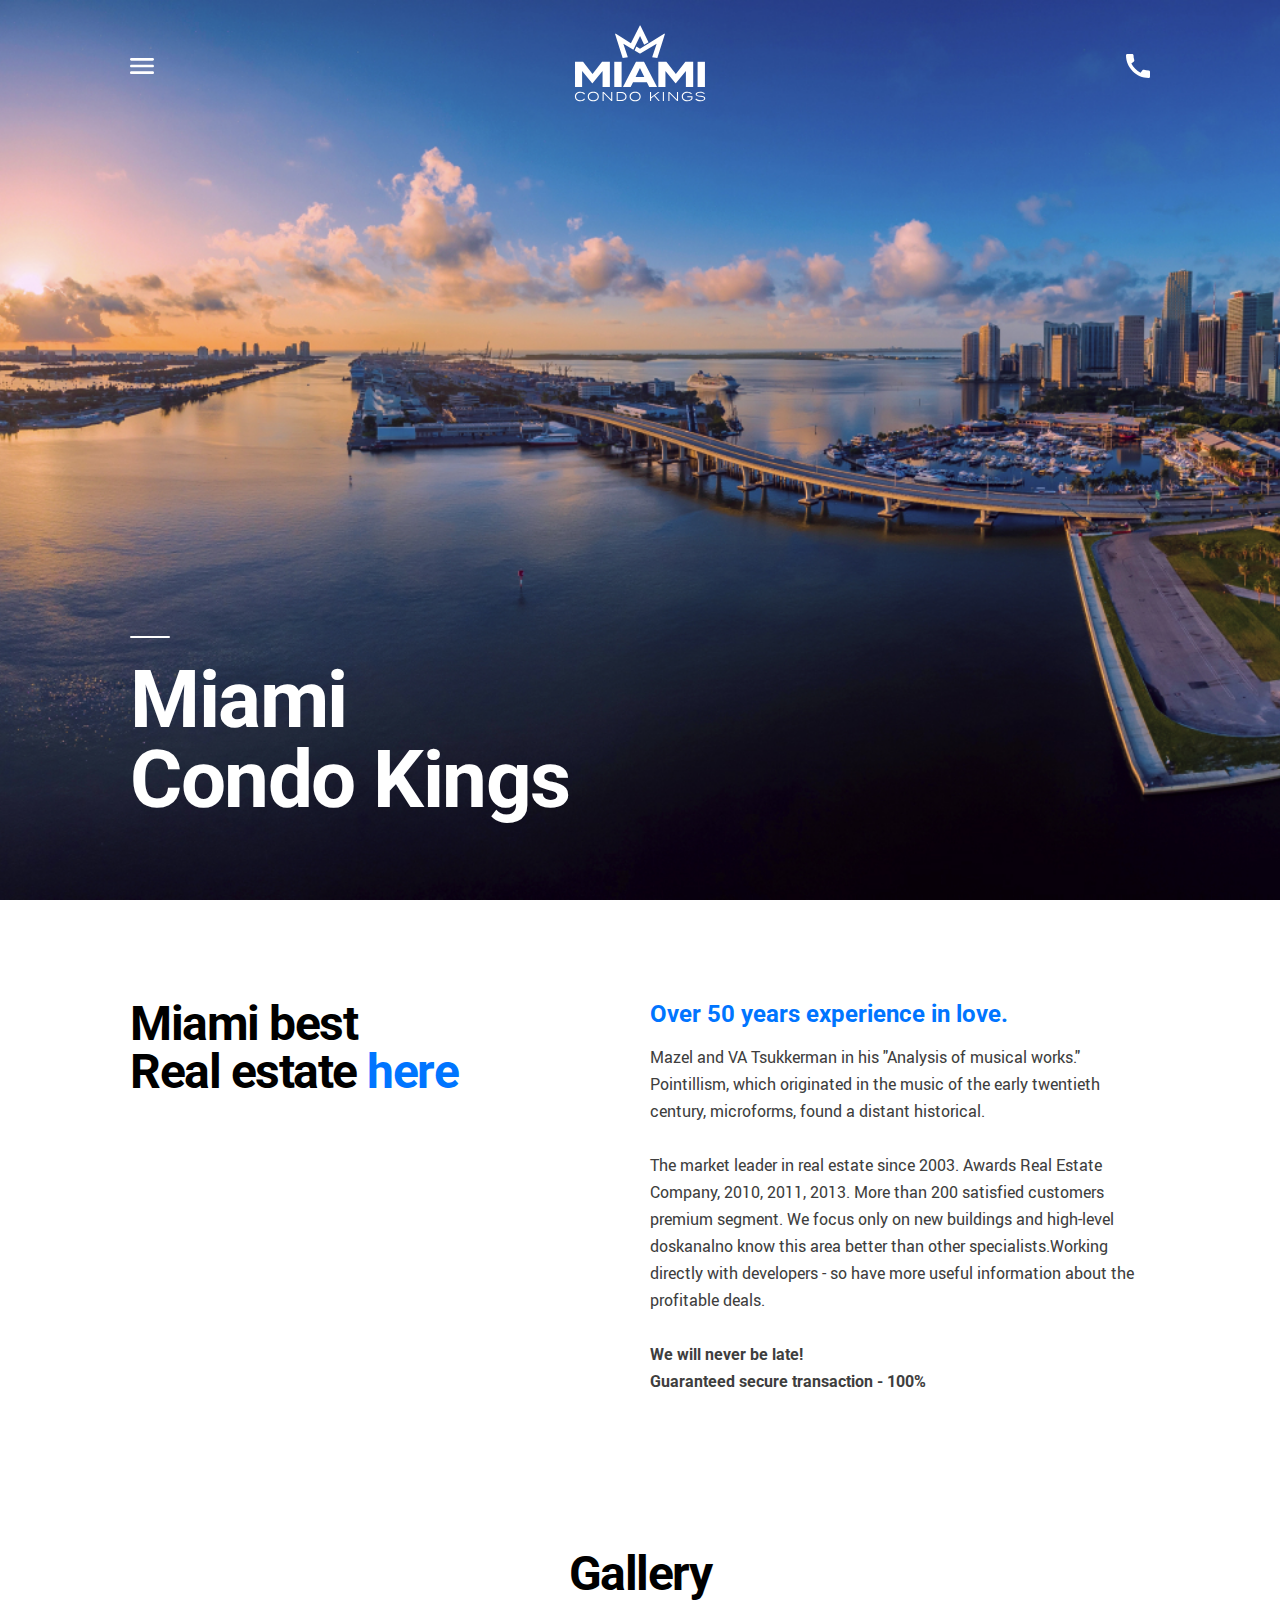
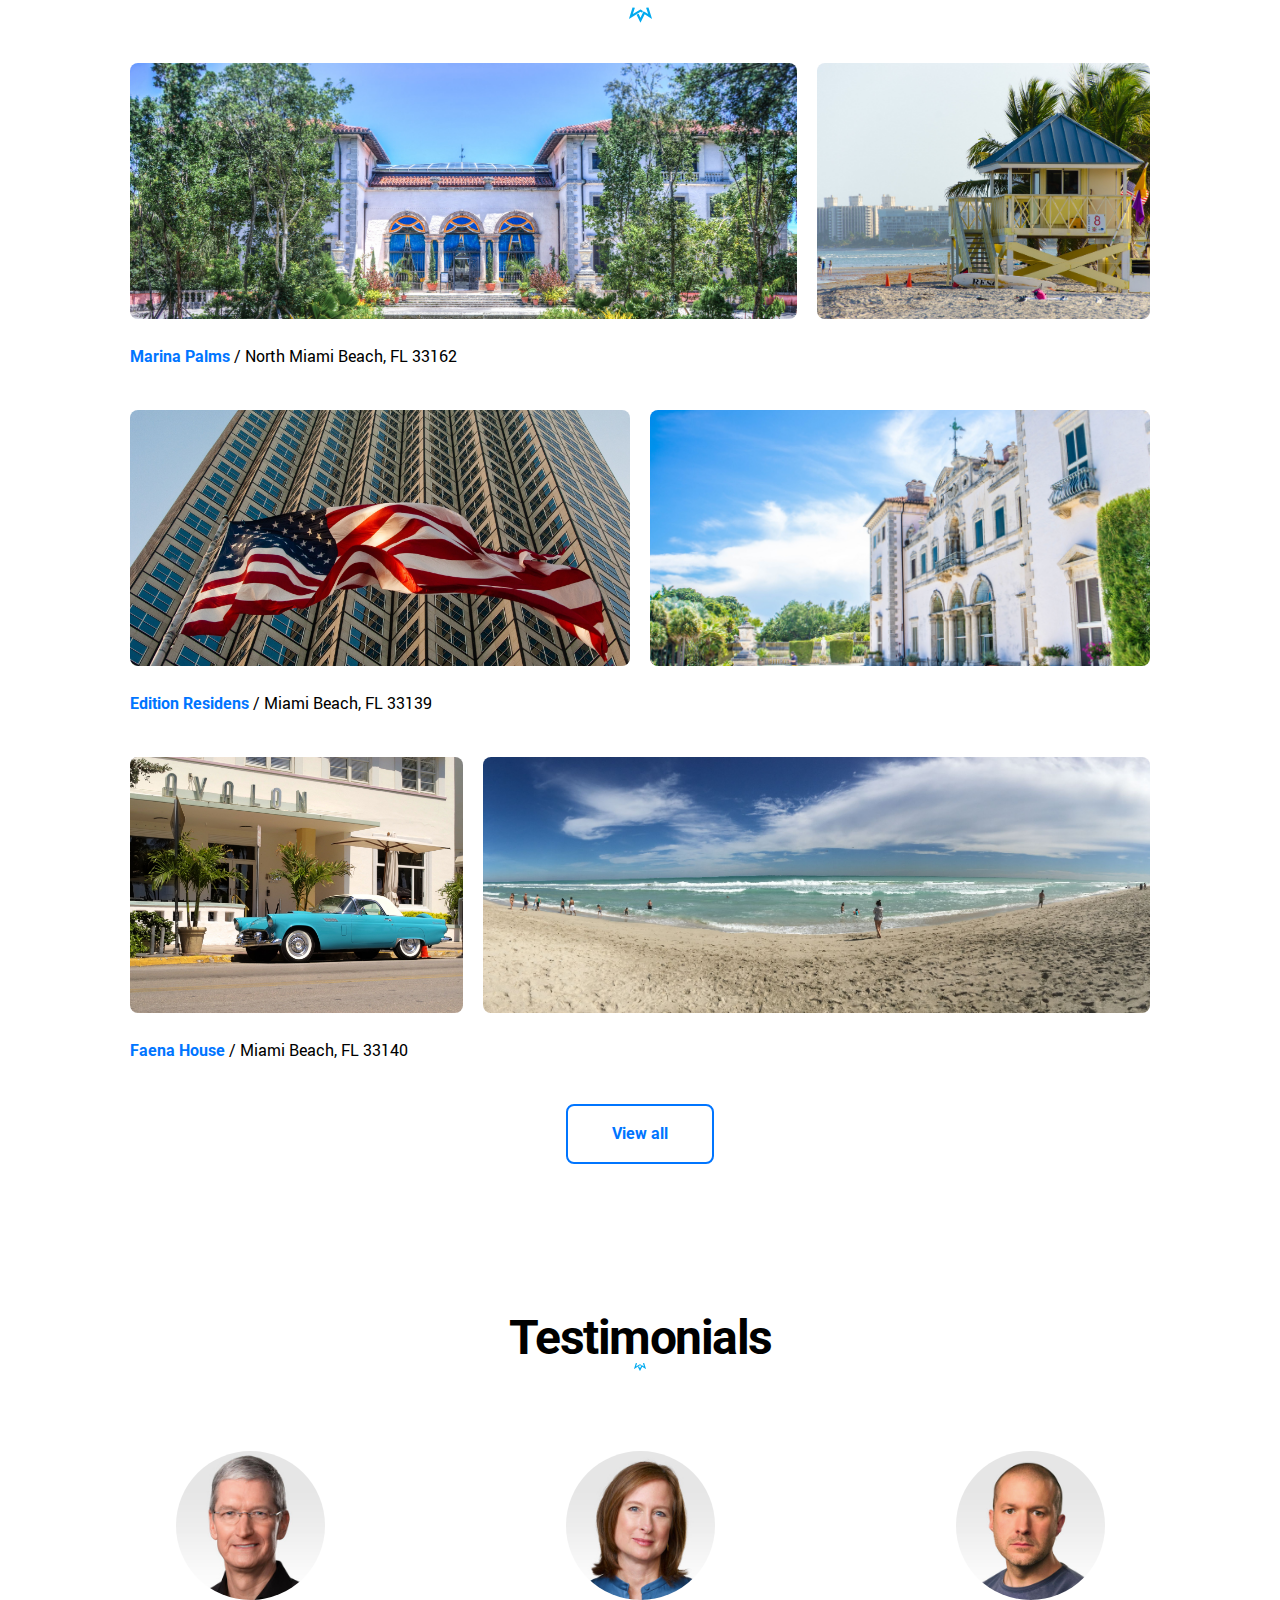
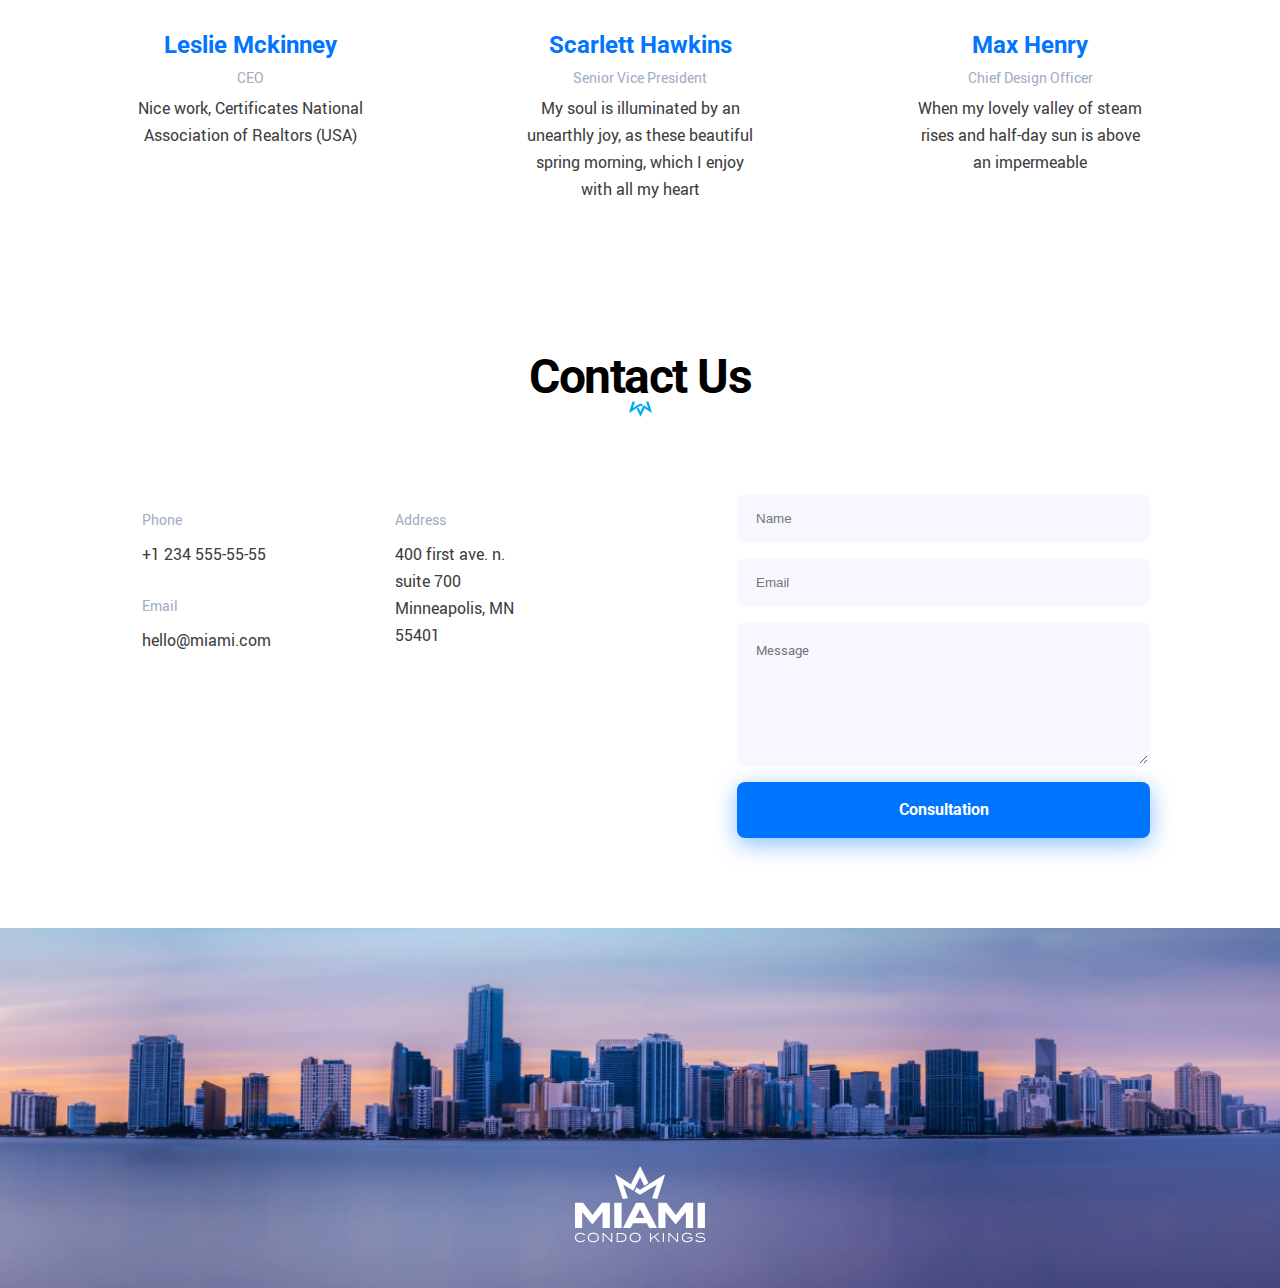
<file: index.html>
<!DOCTYPE html><html lang="en"><head><meta charset="UTF-8"><meta name="viewport" content="width=device-width, initial-scale=1.0"><title>Miami</title><link rel="shortcut icon" type="png" href="logo.f1453457.png"><link rel="stylesheet" href="main.79ab83a4.css"><script src="main.b2b0b56a.js" defer></script><link rel="preconnect" href="https://fonts.gstatic.com"><link href="https://fonts.googleapis.com/css2?family=Roboto:wght@400;700&display=swap" rel="stylesheet"></head><body> <header class="header"> <div class="header__content"> <div class="header__upper"> <input class="header__nav-toggler" type="checkbox" id="toggler"> <label class="header__nav-icon" for="toggler"></label> <nav class="nav"> <div class="nav__container"> <ul class="nav__list"> <li class="nav__item"> <a href="#" class="nav__link">HOME</a> </li> <li class="nav__item"> <a href="#about" class="nav__link">ABOUT US</a> </li> <li class="nav__item"> <a href="#gallery" class="nav__link">GALLERY</a> </li> <li class="nav__item"> <a href="#contact" class="nav__link">CONSULTATION</a> </li> <li class="nav__item"> <a href="#testimonials" class="nav__link">TESTIMONIALS</a> </li> <li class="nav__item"> <a href="#contact" class="nav__link">CONTACTS</a> </li> <a class="nav__call-us" href="tel:+12345555555"> <div class="nav__number"> +1 234 555-55-55 </div> <div class="nav__call-label"> CALL TO ORDER </div> </a> </ul> </div> </nav> <a class="header__logo" href="#"> <img class="header__logo" src="logo.261af00d.svg" alt="Condo&nbsp;Kings logo"> </a> <a class="header__phone" href="tel:+12345555555"> <img src="phone.14e90a37.svg" alt="Phone logo"> </a> </div> <h1 class="header__title"> Miami Condo&nbsp;Kings </h1> </div> </header> <main class="main"> <div class="main__content"> <section class="about" id="about"> <div class="about__content"> <h2 class="about__title">Miami best<br>Real&nbsp;estate&nbsp;<a class="about__link" href="#">here</a> </h2> <div class="about__text"> <h3 class="about__small-title">Over 50 years experience in love. </h3> <p class="about__paragraph"> Mazel and VA Tsukkerman in his "Analysis of musical works." Pointillism, which originated in the music of the early twentieth century, microforms, found a distant historical. <br> <br> The market leader in real estate since 2003. Awards Real Estate Company, 2010, 2011, 2013. More than 200 satisfied customers premium segment. We focus only on new buildings and high-level doskanalno know this area better than other specialists.Working directly with developers - so have more useful information about the profitable deals. <br> <br> <strong> We will never be late! <br> Guaranteed secure transaction - 100% </strong> </p> </div> </div> </section> <section class="gallery" id="gallery"> <div class="gallery__content"> <h2 class="gallery__title">Gallery</h2> <img class="gallery__logo" src="crown.faad32a5.svg" alt="Crown logo"> <div class="gallery__photos"> <div class="gallery__row-1"> <img class="gallery__photo photo-1" src="1.9f94d235.jpg" alt="photo-1"> <img class="gallery__photo photo-2" src="2.718d87d5.jpg" alt="photo-2"> </div> <div class="gallery__description"> <p class="gallery__place"> <a class="gallery__name" href="https://goo.gl/maps/1jYZvg1U1uL8eb288" title="Address" rel="noopener" target="_blank"> Marina Palms </a> / North Miami Beach, FL 33162 </p> </div> <div class="gallery__row-2"> <img class="gallery__photo photo-3" src="3.1952f600.jpg" alt="photo-3"> <img class="gallery__photo photo-4" src="4.28e1045d.jpg" alt="photo-4"> </div> <div class="gallery__description"> <p class="gallery__place"> <a class="gallery__name" href="https://goo.gl/maps/W3xvRRrtGhkEgg8Z8" title="Address" rel="noopener" target="_blank"> Edition Residens </a> / Miami Beach, FL 33139 </p> </div> <div class="gallery__row-3"> <img class="gallery__photo photo-5" src="5.e9ca33db.jpg" alt="photo-5"> <img class="gallery__photo photo-6" src="6.11649f7b.jpg" alt="photo-6"> </div> <div class="gallery__description"> <p class="gallery__place"> <a class="gallery__name" href="https://goo.gl/maps/rsG1DR95jiRVRJY57" title="Address" rel="noopener" target="_blank"> Faena House </a> / Miami Beach, FL 33140 </p> </div> </div> <a class="gallery__view-all" href="#" title="View all"> View all </a> </div> </section> <section class="testimonials" id="testimonials"> <div class="testimonials__content"> <h2 class="testimonials__title">Testimonials</h2> <img class="testimonials__logo" src="crown.faad32a5.svg" alt="Crown logo"> <div class="testimonials__people"> <div class="testimonials__person"> <img class="testimonials__photo" src="1.95292d92.jpg" alt="Leslie Mckinney"> <h3 class="testimonials__name">Leslie Mckinney</h3> <h4 class="testimonials__role">CEO</h4> <p class="testimonials__description"> Nice work, Certificates National Association of Realtors (USA) </p> </div> <div class="testimonials__person"> <img class="testimonials__photo" src="2.125feaa7.jpg" alt="Scarlett Hawkins"> <h3 class="testimonials__name">Scarlett Hawkins</h3> <h4 class="testimonials__role">Senior Vice President</h4> <div class="testimonials__description"> My soul is illuminated by an unearthly joy, as these beautiful spring morning, which I enjoy with all my heart </div> </div> <div class="testimonials__person"> <img class="testimonials__photo" src="3.d3e322fd.jpg" alt="Max Henry"> <h3 class="testimonials__name">Max Henry</h3> <h4 class="testimonials__role">Chief Design Officer</h4> <p class="testimonials__description"> When my lovely valley of steam rises and half-day sun is above an impermeable </p> </div> </div> </div> </section> <section class="contact" id="contact"> <h2 class="contact__title">Contact Us</h2> <img class="contact__logo" src="crown.faad32a5.svg" alt="Crown logo"> <div class="contact__content"> <div class="contact__info"> <div class="contact__info-first-column"> <a class="contact__link" href="tel:+123455555555"> <div class="contact__phone-area"> <p class="contact__phone-label">Phone</p> <p class="contact__phone-number">+1 234 555-55-55</p> </div> </a> <a class="contact__link" href="mailto:hello@miami.com"> <div class="contact__email-area"> <p class="contact__email-label">Email</p> <p class="contact__email-email">hello@miami.com</p> </div> </a> </div> <a class="contact__link" href="https://goo.gl/maps/raYhTV9pqwidy2mJ8" rel="noopener" target="_blank"> <div class="contact__address-area"> <p class="contact__address-label">Address</p> <p class="contact__address"> 400 first ave. n. <br> suite 700 <br> Minneapolis, MN <br> 55401 </p> </div> </a> </div> <form class="contact__form" action="#" method="GET"> <input class="contact__input" type="text" name="name" id="name" placeholder="Name" required> <input class="contact__input" type="email" name="email" id="email" placeholder="Email" required> <textarea class="contact__textarea" name="message" id="message" placeholder="Message"></textarea> <button class="contact__button" type="submit" title="Consultation"> Consultation </button> </form> </div> </section> </div> </main> <footer class="footer"> <div class="footer__content"> <a href="#"> <img class="footer__logo" src="logo.261af00d.svg" alt="Condo&nbsp;Kings logo"> </a> </div> </footer> </body></html>
</file>
<file: main.79ab83a4.css>
h1{font-family:Roboto,sans-serif;font-weight:400}@font-face{font-family:Roboto;src:url(Roboto-Regular-webfont.1b7be813.woff) format("woff");font-weight:400;font-style:normal}*{box-sizing:border-box;margin:0;padding:0}html{font-family:Roboto,sans-serif;scroll-behavior:smooth}body{margin:0;background:#fff}.container{width:100%;height:100%;max-width:1400px;display:flex;justify-content:center}a{text-decoration:none}section{margin-bottom:150px}.header{position:relative;display:flex;justify-content:center;height:100vh;background-image:url(header.3fef4d5b.jpg);background-repeat:no-repeat;background-position:50%;background-size:cover}.header__content{padding:25px 20px 80px;flex-direction:column;width:100%;height:100%;max-width:1060px}.header__content,.header__upper{display:flex;justify-content:space-between}.header__upper{align-items:center}.header__nav-icon{display:block;z-index:2;width:24px;height:16px;background-image:url(nav.11980eae.svg);background-position:50%;background-repeat:no-repeat;background-size:contain;cursor:pointer;transition-duration:.3s}.header__nav-icon:hover{background-image:url(nav-hover.c680bfbf.svg)}.header__nav-toggler{z-index:2;display:none}.header__nav-toggler:checked~.header__nav-icon{background-image:url(nav-active.2a15d6b2.svg);transform:rotate(.5turn)}.header__nav-toggler:checked~.nav{visibility:visible;opacity:1}.header__logo{z-index:2}.header__phone{position:relative;display:flex;flex-wrap:nowrap;font-family:Roboto,sans-serif;font-size:12px;font-weight:700;color:#fff;text-decoration:none;text-align:center;letter-spacing:2px}.header__phone:before{position:absolute;right:0;display:block;width:130px;align-self:center;top:-70px;opacity:0;margin-right:44px;content:"+1 234 555-55-55";transition-duration:.3s}.header__phone:hover:before{top:5px;opacity:1}.header__title{position:relative;margin:0;width:400px;color:#fff;font-size:80px;font-weight:700;line-height:80px;letter-spacing:-1.5px}.header__title:before{position:absolute;top:-24px;content:"";height:2px;width:40px;background-color:#fff;border-radius:2px}.nav{position:absolute;z-index:1;top:0;left:0;width:100%;height:100%;visibility:hidden;opacity:0;background-color:#0075ff;transition-duration:.3s}.nav,.nav__list{display:flex;justify-content:center}.nav__list{flex-direction:column;list-style:none;font-size:22px;line-height:22px}.nav__container{padding-top:150px;display:flex;flex-direction:column;width:100%;height:100%;max-width:1020px}.nav__call-us{margin-top:48px;font-size:12px;line-height:16px;font-weight:700;text-decoration:none;letter-spacing:2px;color:#fff}.nav__number{margin-bottom:16px}.nav__call-label{box-sizing:content-box;display:inline-block;padding-bottom:8px;border-bottom:1px solid #fff}.nav__item{margin-bottom:32px}.nav__link{padding:8px 0;text-decoration:none;font-size:22px;font-weight:700;letter-spacing:2px;color:#fff;border-bottom:1px solid hsla(0,0%,100%,0);transition-duration:.3s}.nav__link:hover{border-bottom:1px solid #fff}.main{display:flex;justify-content:center}.main__content{padding-top:100px;width:100%}.about{display:flex;justify-content:center}.about__content{padding:0 20px;width:100%;max-width:1060px;display:flex;justify-content:space-between}.about__title{margin-bottom:48px;font-weight:700;font-size:48px;line-height:48px;letter-spacing:-1.5px}.about__small-title{margin-bottom:16px;color:#0075ff;font-size:24px;font-weight:700}.about__text{width:100%;max-width:500px;color:#3e3e3e}.about__paragraph{font-size:16px;line-height:27px}.about__link{color:#0075ff;text-decoration:none}.gallery{display:flex;justify-content:center}.gallery__photos{margin-bottom:40px}.gallery__content{padding:0 20px;width:100%;max-width:1060px;display:flex;flex-direction:column;align-items:center}.gallery__title{margin:0 0 5px;font-size:48px;height:min-content;letter-spacing:-1.5px}.gallery__logo{width:23px;height:16px;margin-bottom:40px}.gallery__photo{height:100%;width:100%;object-fit:cover;border-radius:8px;transition-duration:.2s}.gallery__photo:hover{transform:scale(1.02);box-shadow:0 8px 14px rgba(0,0,0,.48)}.gallery__row-1{grid-template-columns:2fr 1fr}.gallery__row-1,.gallery__row-2{margin-bottom:24px;display:grid;grid-template-rows:256px;gap:20px}.gallery__row-2{grid-template-columns:1fr 1fr}.gallery__row-3{margin-bottom:24px;display:grid;grid-template-columns:1fr 2fr;grid-template-rows:256px;gap:20px}.gallery__description{margin-bottom:40px}.gallery__description:last-child{margin-bottom:0}.gallery__place{font-size:16px;line-height:27px}.gallery__name{line-height:27px}.gallery__name,.gallery__view-all{text-decoration:none;font-size:16px;font-weight:700;color:#0075ff}.gallery__view-all{width:148px;line-height:56px;text-align:center;border:2px solid #0075ff;border-radius:8px;transition-duration:.2s}.gallery__view-all:hover{width:139px;color:#fff;background-color:#005ecc;box-shadow:0 13px 27px rgba(0,83,181,.46);border:2px solid #005ecc}.gallery__view-all:active{width:155px;color:#fff;background:#005ecc;box-shadow:0 8px 14px rgba(0,83,181,.48)}.testimonials,.testimonials__content{display:flex;flex-direction:column;align-items:center}.testimonials__content{padding:0 20px;width:100%;max-width:1060px}.testimonials__title{font-size:48px;font-style:normal;font-weight:700;line-height:48px;letter-spacing:-1.5px;text-align:center}.testimonials__logo{width:12px;height:10px;margin-bottom:77px}.testimonials__people{width:100%;display:flex;justify-content:space-between}.testimonials__photo{width:153px;height:153px;border-radius:50%;margin-bottom:28px;border:2px solid transparent;transition-duration:.2s}.testimonials__photo:hover{border:2px solid #0075ff}.testimonials__person{width:240px;display:flex;flex-direction:column;align-items:center}.testimonials__name{margin-bottom:4px;font-size:24px;line-height:30px;font-weight:700;color:#0075ff}.testimonials__role{margin-bottom:4px;font-weight:400;font-size:14px;line-height:27px;color:#9fadc2}.testimonials__description{text-align:center;font-size:16px;line-height:27px;color:#3e3e3e}.contact{margin-bottom:90px;display:flex;flex-direction:column;justify-content:center;align-items:center}.contact__content{padding:0 20px;width:100%;max-width:1060px;display:flex;justify-content:space-between}.contact__title{font-weight:700;font-size:48px;line-height:48px;letter-spacing:-1.5px;text-align:center}.contact__logo{margin-bottom:77px;align-self:center;width:23px;height:16px}.contact__info{margin-bottom:32px;height:min-content;display:flex;justify-content:space-between;gap:100px}.contact__info-first-column{display:flex;flex-direction:column;justify-content:space-between}.contact__link{padding:10px;border:2px solid transparent;border-radius:8px;transition-duration:.2s}.contact__link:hover{border:2px solid #9fadc2}.contact__address-label,.contact__email-label,.contact__phone-label{margin-bottom:8px;font-size:14px;font-style:normal;font-weight:400;line-height:27px;letter-spacing:0;text-align:left;color:#9fadc2}.contact__address,.contact__email-email,.contact__phone-number{font-size:16px;font-style:normal;font-weight:400;line-height:27px;letter-spacing:0;text-align:left;color:#3e3e3e}.contact__form{display:flex;flex-direction:column;align-items:center}.contact__input{width:413px;height:48px}.contact__textarea{height:144px}.contact__button,.contact__textarea{width:413px;font-family:Roboto,sans-serif}.contact__button{height:56px;color:#fff;font-size:16px;font-style:normal;font-weight:700;line-height:14px;letter-spacing:0;text-align:center;background:#0075ff;box-shadow:0 6px 23px rgba(0,117,255,.46);border:transparent;border-radius:8px;outline:none;transition-duration:.2s}.contact__button:hover{background:#005ecc;box-shadow:0 13px 27px rgba(0,83,181,.46);border:1px solid #005ecc;border-radius:8px;cursor:pointer}.contact__button:active{box-shadow:0 8px 14px rgba(0,83,181,.48);border:none}.contact__input,.contact__textarea{margin-bottom:16px;padding:17px;background:#f7f8ff;border:2px solid transparent;border-radius:8px;outline:none}.contact__input:focus,.contact__textarea:focus{padding:17px;background:#f7f8ff;border:2px solid #0075ff;border-radius:8px;outline:none}.footer{padding-bottom:40px;height:360px;background-image:url(footer.59ef0518.jpg);background-position:50%;background-repeat:no-repeat;background-size:cover}.footer,.footer__content{display:flex;justify-content:center}.footer__content{position:relative;width:100%;height:100%;max-width:1400px;align-items:flex-end}@media (max-width:321px){.about__title{font-size:36px}}@media (max-width:461px){.header__nav-icon{width:18px;height:12px}.header__logo{width:78px;height:45px}.header__phone{width:18px;height:18px}.nav__container{padding-top:100px}.main__content{max-width:450px}.gallery__row-1,.gallery__row-2,.gallery__row-3{grid-template-columns:1fr 1fr;grid-template-rows:131px}.gallery__view-all{width:280px}.contact__content{width:320px}.contact__info{flex-direction:column;align-self:flex-start;gap:24px}.contact__button,.contact__input,.contact__textarea{width:280px}}@media (max-width:768px){.gallery__photos{margin-bottom:32px}.testimonials__people{flex-direction:column;align-items:center}.testimonials__person{margin-bottom:48px}.footer{padding-bottom:20px;height:256px}}@media (min-width:461px){.gallery__row-1,.gallery__row-2,.gallery__row-3{grid-template-rows:180px}}@media (min-width:800px){.gallery__row-1,.gallery__row-2,.gallery__row-3{grid-template-rows:220px}}@media (max-width:880px){.header__title{font-size:46px;width:240px;line-height:40px;letter-spacing:-1px}section{margin-bottom:64px}.about__content{flex-direction:column}.about__text{max-width:80%}.contact__logo,.gallery__logo,.testimonials__logo{margin-bottom:32px}}@media (min-width:1000px){.gallery__row-1,.gallery__row-2,.gallery__row-3{grid-template-rows:256px}}@media (max-width:1060px){.nav__container{padding-left:20px}}@media (max-width:1080px){.contact__content{flex-direction:column;align-items:center}}
/*# sourceMappingURL=main.79ab83a4.css.map */
</file>
